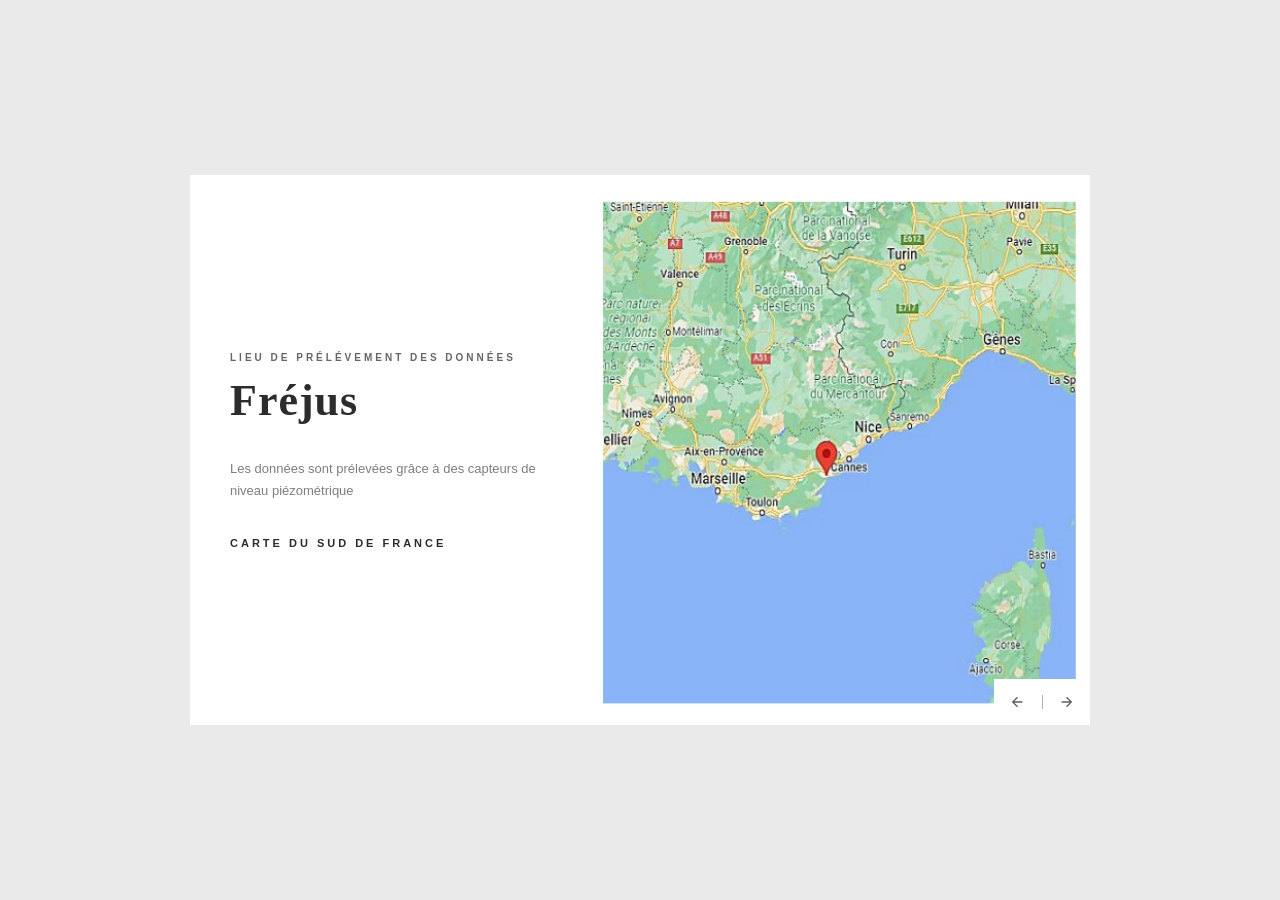
<file: index.html>
<head>
  <title>Image carousel / Data visualisation </title>
  <meta name="viewport" content="width=device-width, initial-scale=1">
  <link rel="stylesheet" href="style.css">
</head>

<body>
<div class="carousel">
  <div class="carousel__nav">
   <span id="moveLeft" class="carousel__arrow">
        <svg class="carousel__icon" width="24" height="24" viewBox="0 0 24 24">
    <path d="M20,11V13H8L13.5,18.5L12.08,19.92L4.16,12L12.08,4.08L13.5,5.5L8,11H20Z"></path>
</svg>
    </span>
    <span id="moveRight" class="carousel__arrow" >
      <svg class="carousel__icon"  width="24" height="24" viewBox="0 0 24 24">
  <path d="M4,11V13H16L10.5,18.5L11.92,19.92L19.84,12L11.92,4.08L10.5,5.5L16,11H4Z"></path>
</svg>    
    </span>
  </div>
  <div class="carousel-item carousel-item--1">
    <div class="carousel-item__image"></div>
    <div class="carousel-item__info">
      <div class="carousel-item__container">
      <h2 class="carousel-item__subtitle">Lieu de prélévement des données </h2>
      <h1 class="carousel-item__title">Fréjus</h1>
      <p class="carousel-item__description">Les données sont prélevées grâce à des capteurs de niveau piézométrique</p>
      <a href="#" class="carousel-item__btn">Carte du sud de France</a>
        </div>
    </div>
  </div>
  <div class="carousel-item carousel-item--2">
    <div class="carousel-item__image"></div>
    <div class="carousel-item__info">
      <div class="carousel-item__container">
      <h2 class="carousel-item__subtitle">Tableau de données </h2>
      <h1 class="carousel-item__title">Normalisation</h1>
      <p class="carousel-item__description">La normalisation des données  La normalisation est une méthode de prétraitement des données qui permet de réduire la complexité des modèles. Elle consiste à soustraire la moyenne et à la diviser par l'écart type.   </p>
      <a href="#" class="carousel-item__btn">Le graphique en haut étant les variations du prix, et celui d'en-bas représente la normalisation des fluctuations du marché </a>
        </div>
    </div>
    </div>
    <div class="carousel-item carousel-item--3">
      <div class="carousel-item__image"></div>
      <div class="carousel-item__info">
        <div class="carousel-item__container">
        <h2 class="carousel-item__subtitle">Exemple de normalisation de données</h2>
        <h1 class="carousel-item__title">CAC 40</h1>
        <p class="carousel-item__description">La normalisation des données de variations du prix du CAC 40 permet de mieux visualiser les fluctuations sur le marché financier</p>
        <a href="#" class="carousel-item__btn">Sans cette méthode, la performance des algorithmes de régression sera affectée</a>
          </div>
      </div>
    </div>
  </div>
  
</div>
</body>
  
<script src="https://ajax.googleapis.com/ajax/libs/jquery/3.1.0/jquery.min.js"></script>
<script src="Affichage.js" > </script>


  
<script src="https://ajax.googleapis.com/ajax/libs/jquery/3.1.0/jquery.min.js"></script>
<script src="Affichage.js" > </script>
</file>
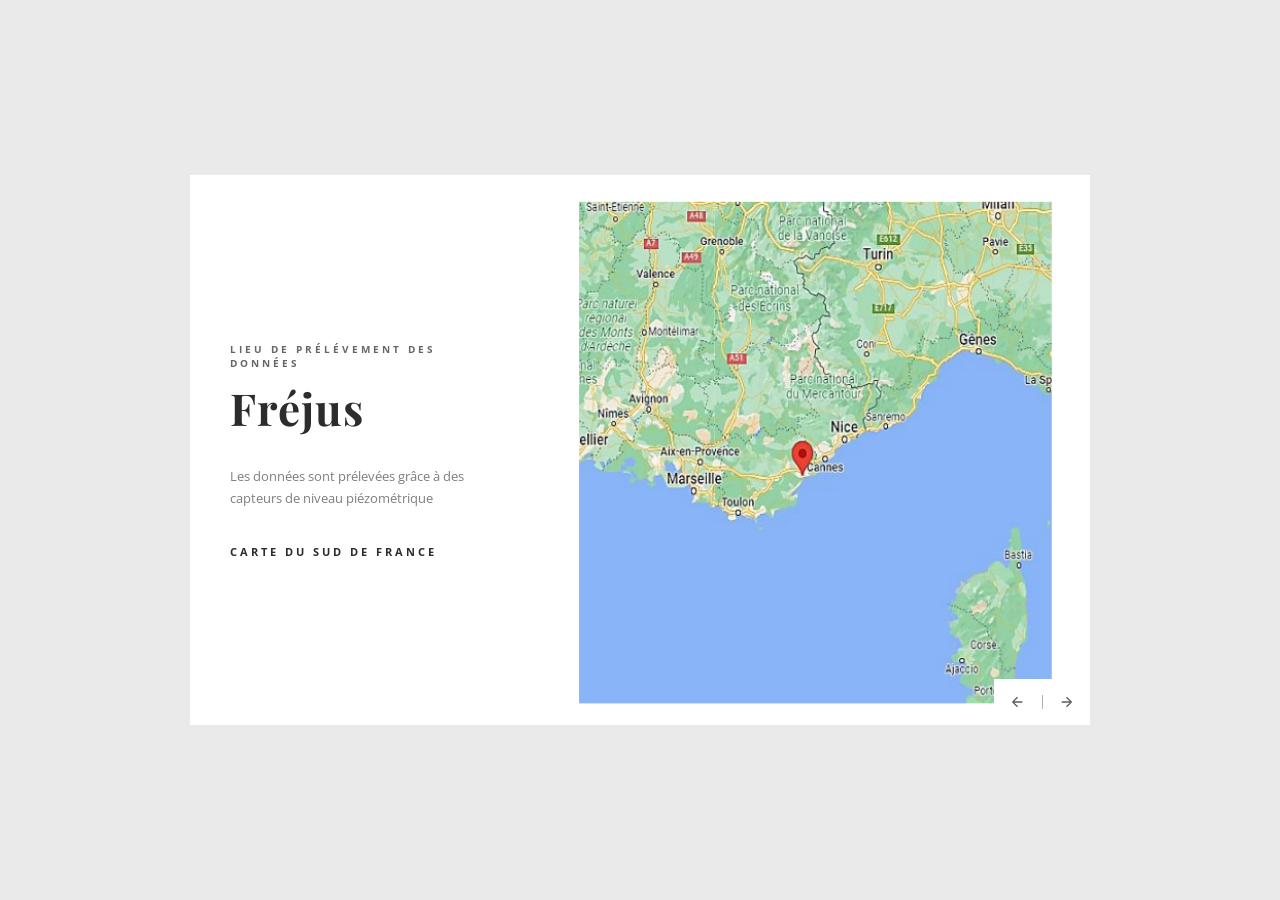
<file: Graphiques.html>
<head>
  <title>Image carousel / Data visualisation </title>
  <meta name="viewport" content="width=device-width, initial-scale=1">
</head>

<body>
<div class="carousel">
  <div class="carousel__nav">
   <span id="moveLeft" class="carousel__arrow">
        <svg class="carousel__icon" width="24" height="24" viewBox="0 0 24 24">
    <path d="M20,11V13H8L13.5,18.5L12.08,19.92L4.16,12L12.08,4.08L13.5,5.5L8,11H20Z"></path>
</svg>
    </span>
    <span id="moveRight" class="carousel__arrow" >
      <svg class="carousel__icon"  width="24" height="24" viewBox="0 0 24 24">
  <path d="M4,11V13H16L10.5,18.5L11.92,19.92L19.84,12L11.92,4.08L10.5,5.5L16,11H4Z"></path>
</svg>    
    </span>
  </div>
  <div class="carousel-item carousel-item--1">
    <div class="carousel-item__image"></div>
    <div class="carousel-item__info">
      <div class="carousel-item__container">
      <h2 class="carousel-item__subtitle">Lieu de prélévement des données </h2>
      <h1 class="carousel-item__title">Fréjus</h1>
      <p class="carousel-item__description">Les données sont prélevées grâce à des capteurs de niveau piézométrique</p>
      <a href="#" class="carousel-item__btn">Carte du sud de France</a>
        </div>
    </div>
  </div>
  <div class="carousel-item carousel-item--2">
    <div class="carousel-item__image"></div>
    <div class="carousel-item__info">
      <div class="carousel-item__container">
      <h2 class="carousel-item__subtitle">Tableau de données </h2>
      <h1 class="carousel-item__title">Normalisation</h1>
      <p class="carousel-item__description">La normalisation des données  La normalisation est une méthode de prétraitement des données qui permet de réduire la complexité des modèles. Elle consiste à soustraire la moyenne et à la diviser par l'écart type.   </p>
      <a href="#" class="carousel-item__btn">Le graphique en haut étant les variations du prix, et celui d'en-bas représente la normalisation des fluctuations du marché </a>
        </div>
    </div>
    </div>
    <div class="carousel-item carousel-item--3">
      <div class="carousel-item__image"></div>
      <div class="carousel-item__info">
        <div class="carousel-item__container">
        <h2 class="carousel-item__subtitle">Exemple de normalisation de données</h2>
        <h1 class="carousel-item__title">CAC 40</h1>
        <p class="carousel-item__description">La normalisation des données de variations du prix du CAC 40 permet de mieux visualiser les fluctuations sur le marché financier</p>
        <a href="#" class="carousel-item__btn">Explore the palms</a>
          </div>
      </div>
    </div>
  </div>
  
</div>
</body>
  
<script src="https://ajax.googleapis.com/ajax/libs/jquery/3.1.0/jquery.min.js"></script>
<script src="Affichage.js" > </script>

<style>

@import url('https://fonts.googleapis.com/css?family=Playfair+Display:400,400i,700,700i,900,900i');

@import url('https://fonts.googleapis.com/css?family=Open+Sans:300,300i,400,400i,600,600i,700,700i,800,800i');


* {
  box-sizing: border-box;
}

html, body {
    margin: 0;
    padding: 0;
    width: 100%;
    height: 100%;
    display: flex;
    display: -webkit-flex;
    justify-content: center;
  -webkit-justify-content: center;
    align-items: center;
  -webkit-align-items: center;
}

body {
    background-color: #eaeaea;
}

.carousel {
    width: 100%;
    height: 100%;
    display: flex;
    max-width: 900px;
    max-height: 550px;   
    overflow: hidden;
  position: relative;
}

.carousel-item {
  visibility:visible;
    display: flex;
    width: 100%;
    height: 100%;
    align-items: center;
    justify-content: flex-end;
      -webkit-align-items: center;
    -webkit-justify-content: flex-end;
    position: relative;
    background-color: #fff;
    flex-shrink: 0;
   -webkit-flex-shrink: 0;
    position: absolute;
    z-index: 0;
  transition: 0.6s all linear;
}

.carousel-item__info {
  height: 100%;
  display: flex;
  justify-content: center;
  flex-direction: column;
  
    display: -webkit-flex;
  -webkit-justify-content: center;
  -webkit-flex-direction: column;
  
  order: 1;
  left: 0;
  margin: auto;
  padding: 0 40px;
  width: 40%;

}

.carousel-item__image {
    width: 30%;
    height:100%;
    order: 2;
    align-self: flex-end;
    flex-basis: 60%;
  
      -webkit-order: 2;
    -webkit-align-self: flex-end;
    -webkit-flex-basis: 60%;
  
    background-position: center;
    background-repeat: no-repeat;
    background-size: cover;
   position:relative;
  transform: translateX(90%);
  transition: 1.9s all ease-in-out;
}

.carousel-item__subtitle {
    font-family: 'Open Sans', sans-serif;
    letter-spacing: 3px;
    font-size: 10px;
    text-transform: uppercase;
    margin: 0;
    color: #686565;    
    font-weight: 700;
    transform: translateY(25%);
    opacity: 0;
    visibility: hidden;
    transition: 0.4s all ease-in-out;
}

.carousel-item__title {
    margin: 15px 0 0 0;
    font-family: 'Playfair Display', serif;
    font-size: 44px;
    line-height: 45px;
    letter-spacing: 1px;
    font-weight: 700;
    color: #2C2C2C;
    transform: translateY(25%);
    opacity: 0;
    visibility: hidden;
    transition: 0.6s all ease-in-out;
}

.carousel-item__description {
    transform: translateY(25%);
    opacity: 0;
    visibility: hidden;
    transition: 0.6s all ease-in-out;
    margin-top: 35px;
    font-family: 'Open Sans', sans-serif;
    font-size: 13px;
    color: #7e7e7e;
    line-height: 22px;
    margin-bottom: 35px;
}

.carousel-item--1 .carousel-item__image{
  background-image: url('img/Cap3.png');
}

.carousel-item--2 .carousel-item__image{
  background-image: url('img/Cap2.png');
}

.carousel-item--3 .carousel-item__image{
  background-image: url('img/Cap4.png');
}

.carousel-item--4 .carousel-item__image{
  background-image: url('https://images.pexels.com/photos/1008732/pexels-photo-1008732.jpeg?auto=compress&cs=tinysrgb&h=750&w=1260');
}

.carousel-item--5 .carousel-item__image{
  background-image: url('https://images.pexels.com/photos/1029614/pexels-photo-1029614.jpeg?auto=compress&cs=tinysrgb&dpr=2&h=650&w=940');
}




.carousel-item__container{

}

.carousel-item__btn {
    width: 35%;
    color: #2C2C2C;
    font-family: 'Open Sans', sans-serif;
    letter-spacing: 3px;
    font-size: 11px;
    text-transform: uppercase;
    margin: 0;
    width: 35%;
    font-weight: 700;
  text-decoration: none;
      transform: translateY(25%);
    opacity: 0;
    visibility: hidden;
    transition: 0.6s all ease-in-out;
}

.carousel__nav {
    position: absolute;
    right: 0;
    z-index: 2;
    background-color: #fff;
  bottom: 0;
}

.carousel__icon {
    display: inline-block;
    vertical-align: middle;
    width: 16px;
  fill: #5d5d5d;
}

.carousel__arrow {
    cursor: pointer;
    display: inline-block;
    padding: 11px 15px;
    position: relative;
}

.carousel__arrow:nth-child(1):after {
    content:'';
    right: -3px;
    position: absolute;
    width: 1px;
    background-color: #b0b0b0;
    height: 14px;
    top: 50%;
    margin-top: -7px;
}

.active{
   z-index: 1;
  display: flex;
  visibility:visible;
}

.active .carousel-item__subtitle, .active .carousel-item__title, .active .carousel-item__description,.active .carousel-item__btn{
    transform: translateY(0);
    opacity: 1;
  transition: 0.6s all ease-in-out;
    visibility: visible;
}


.active .carousel-item__image{ 
transition: 0.6s all ease-in-out;
transform: translateX(0);
}

</style>
</file>
<file: style.css>
<style>

@import url('https://fonts.googleapis.com/css?family=Playfair+Display:400,400i,700,700i,900,900i');

@import url('https://fonts.googleapis.com/css?family=Open+Sans:300,300i,400,400i,600,600i,700,700i,800,800i');


* {
  box-sizing: border-box;
}

html, body {
    margin: 0;
    padding: 0;
    width: 100%;
    height: 100%;
    display: flex;
    display: -webkit-flex;
    justify-content: center;
  -webkit-justify-content: center;
    align-items: center;
  -webkit-align-items: center;
}

body {
    background-color: #eaeaea;
}

.carousel {
    width: 100%;
    height: 100%;
    display: flex;
    max-width: 900px;
    max-height: 550px;   
    overflow: hidden;
  position: relative;
}

.carousel-item {
  visibility:visible;
    display: flex;
    width: 100%;
    height: 100%;
    align-items: center;
    justify-content: flex-end;
      -webkit-align-items: center;
    -webkit-justify-content: flex-end;
    position: relative;
    background-color: #fff;
    flex-shrink: 0;
   -webkit-flex-shrink: 0;
    position: absolute;
    z-index: 0;
  transition: 0.6s all linear;
}

.carousel-item__info {
  height: 100%;
  display: flex;
  justify-content: center;
  flex-direction: column;
  
    display: -webkit-flex;
  -webkit-justify-content: center;
  -webkit-flex-direction: column;
  
  order: 1;
  left: 0;
  margin: auto;
  padding: 0 40px;
  width: 40%;

}

.carousel-item__image {
    width: 30%;
    height:100%;
    order: 2;
    align-self: flex-end;
    flex-basis: 60%;
  
      -webkit-order: 2;
    -webkit-align-self: flex-end;
    -webkit-flex-basis: 60%;
  
    background-position: center;
    background-repeat: no-repeat;
    background-size: cover;
   position:relative;
  transform: translateX(90%);
  transition: 1.9s all ease-in-out;
}

.carousel-item__subtitle {
    font-family: 'Open Sans', sans-serif;
    letter-spacing: 3px;
    font-size: 10px;
    text-transform: uppercase;
    margin: 0;
    color: #686565;    
    font-weight: 700;
    transform: translateY(25%);
    opacity: 0;
    visibility: hidden;
    transition: 0.4s all ease-in-out;
}

.carousel-item__title {
    margin: 15px 0 0 0;
    font-family: 'Playfair Display', serif;
    font-size: 44px;
    line-height: 45px;
    letter-spacing: 1px;
    font-weight: 700;
    color: #2C2C2C;
    transform: translateY(25%);
    opacity: 0;
    visibility: hidden;
    transition: 0.6s all ease-in-out;
}

.carousel-item__description {
    transform: translateY(25%);
    opacity: 0;
    visibility: hidden;
    transition: 0.6s all ease-in-out;
    margin-top: 35px;
    font-family: 'Open Sans', sans-serif;
    font-size: 13px;
    color: #7e7e7e;
    line-height: 22px;
    margin-bottom: 35px;
}

.carousel-item--1 .carousel-item__image{
  background-image: url('img/Cap3.png');
}

.carousel-item--2 .carousel-item__image{
  background-image: url('img/Cap2.png');
}

.carousel-item--3 .carousel-item__image{
  background-image: url('img/Cap4.png');
}

.carousel-item--4 .carousel-item__image{
  background-image: url('https://images.pexels.com/photos/1008732/pexels-photo-1008732.jpeg?auto=compress&cs=tinysrgb&h=750&w=1260');
}

.carousel-item--5 .carousel-item__image{
  background-image: url('https://images.pexels.com/photos/1029614/pexels-photo-1029614.jpeg?auto=compress&cs=tinysrgb&dpr=2&h=650&w=940');
}




.carousel-item__container{

}

.carousel-item__btn {
    width: 35%;
    color: #2C2C2C;
    font-family: 'Open Sans', sans-serif;
    letter-spacing: 3px;
    font-size: 11px;
    text-transform: uppercase;
    margin: 0;
    width: 35%;
    font-weight: 700;
  text-decoration: none;
      transform: translateY(25%);
    opacity: 0;
    visibility: hidden;
    transition: 0.6s all ease-in-out;
}

.carousel__nav {
    position: absolute;
    right: 0;
    z-index: 2;
    background-color: #fff;
  bottom: 0;
}

.carousel__icon {
    display: inline-block;
    vertical-align: middle;
    width: 16px;
  fill: #5d5d5d;
}

.carousel__arrow {
    cursor: pointer;
    display: inline-block;
    padding: 11px 15px;
    position: relative;
}

.carousel__arrow:nth-child(1):after {
    content:'';
    right: -3px;
    position: absolute;
    width: 1px;
    background-color: #b0b0b0;
    height: 14px;
    top: 50%;
    margin-top: -7px;
}

.active{
   z-index: 1;
  display: flex;
  visibility:visible;
}

.active .carousel-item__subtitle, .active .carousel-item__title, .active .carousel-item__description,.active .carousel-item__btn{
    transform: translateY(0);
    opacity: 1;
  transition: 0.6s all ease-in-out;
    visibility: visible;
}


.active .carousel-item__image{ 
transition: 0.6s all ease-in-out;
transform: translateX(0);
}

</style>
</file>
